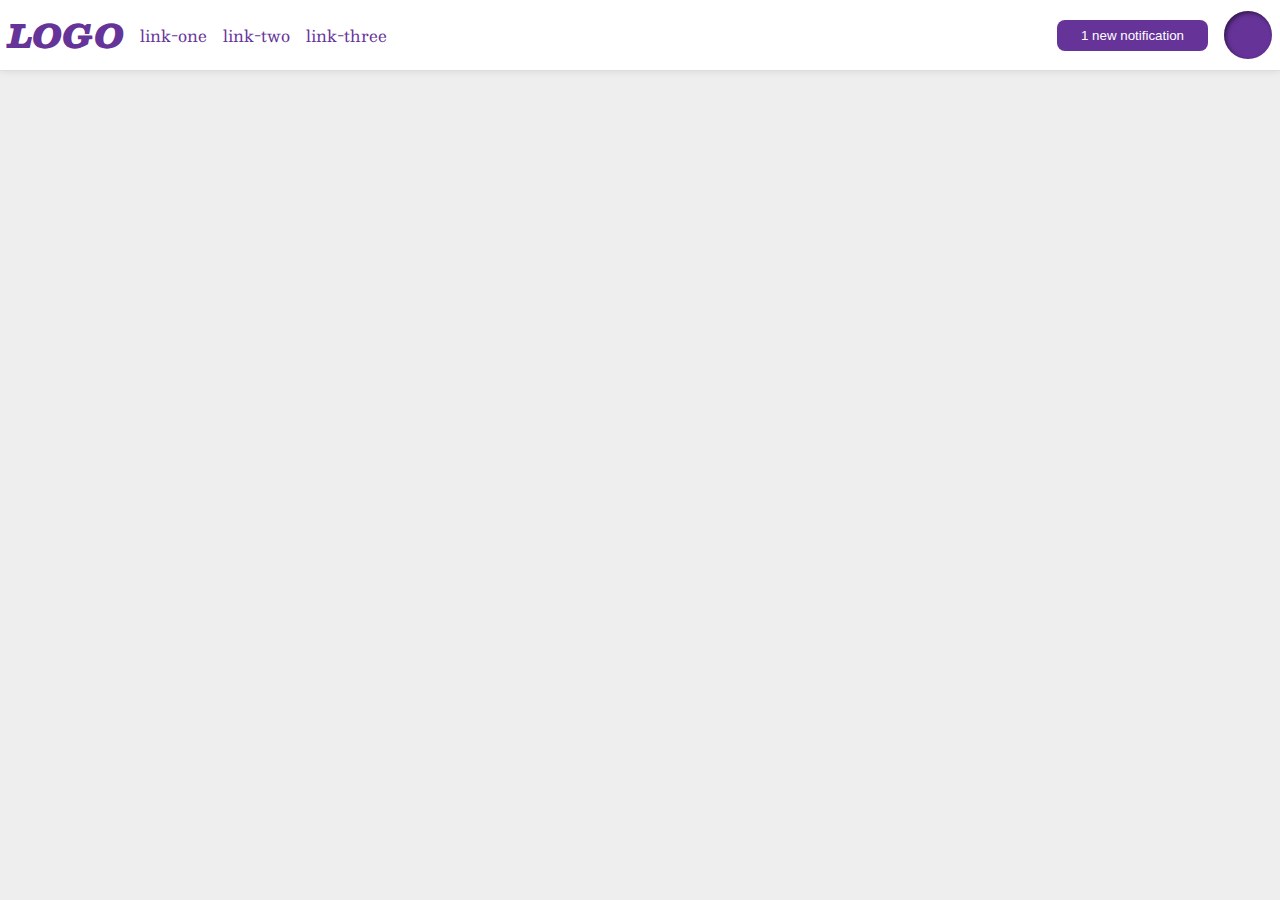
<file: flex/03-flex-header-2/index.html>
<!DOCTYPE html>
<html lang="en">
  <head>
    <meta charset="UTF-8">
    <meta http-equiv="X-UA-Compatible" content="IE=edge">
    <meta name="viewport" content="width=device-width, initial-scale=1.0">
    <title>Flex Header 2</title>
    <link rel="stylesheet" href="style.css">
  </head>
  <body>
    <div class="header">
      <div class="container">
        <div class="logo">
          LOGO
        </div>
        <ul class="links">
          <li><a href="google.com">link-one</a></li>
          <li><a href="google.com">link-two</a></li>
          <li><a href="google.com">link-three</a></li>
        </ul>
      </div>
      <div class="container">
        <button class="notifications">
          1 new notification
        </button>
        <div class="profile-image"></div>
      </div>
    </div>
  </body>
</html>
</file>
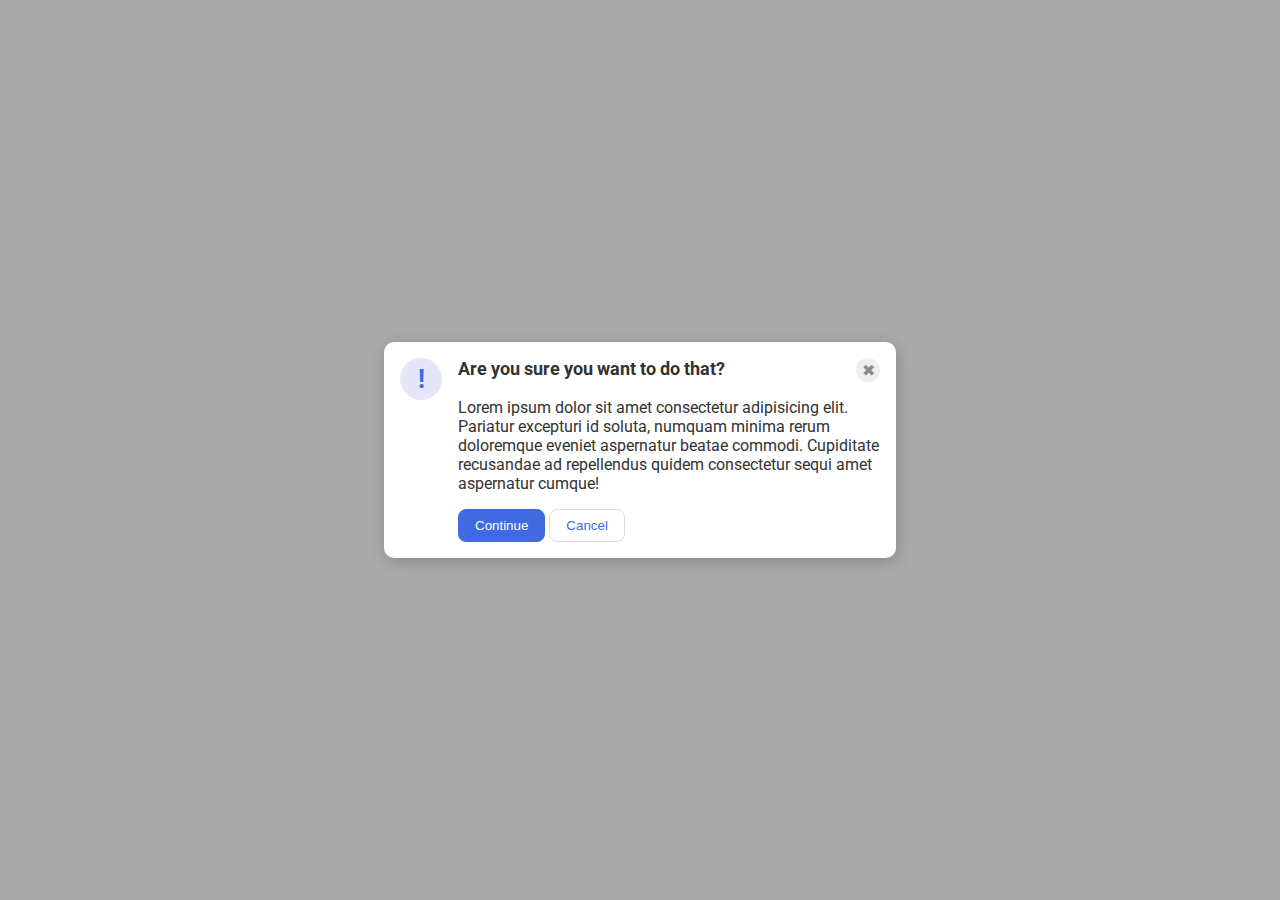
<file: flex/05-flex-modal/index.html>
<!DOCTYPE html>
<html lang="en">
  <head>
    <meta charset="UTF-8">
    <meta http-equiv="X-UA-Compatible" content="IE=edge">
    <meta name="viewport" content="width=device-width, initial-scale=1.0">
    <link rel="stylesheet" href="style.css">
    <title>Modal</title>
  </head>
  <body>
    <div class="modal">
      <div class="icon">!</div>
      <div class="modal-container">
        <div class="modal-header">
          <div class="header">Are you sure you want to do that?</div>
          <div class="close-button">✖</div>
        </div>
        <div class="modal-body">
          <div class="text">Lorem ipsum dolor sit amet consectetur adipisicing elit. Pariatur excepturi id soluta, numquam minima rerum doloremque eveniet aspernatur beatae commodi. Cupiditate recusandae ad repellendus quidem consectetur sequi amet aspernatur cumque!</div>
        </div>
        <div class="modal-footer">
          <button class="continue">Continue</button>
          <button class="cancel">Cancel</button>
        </div>
      </div>
    </div>
  </body>
</html>
</file>
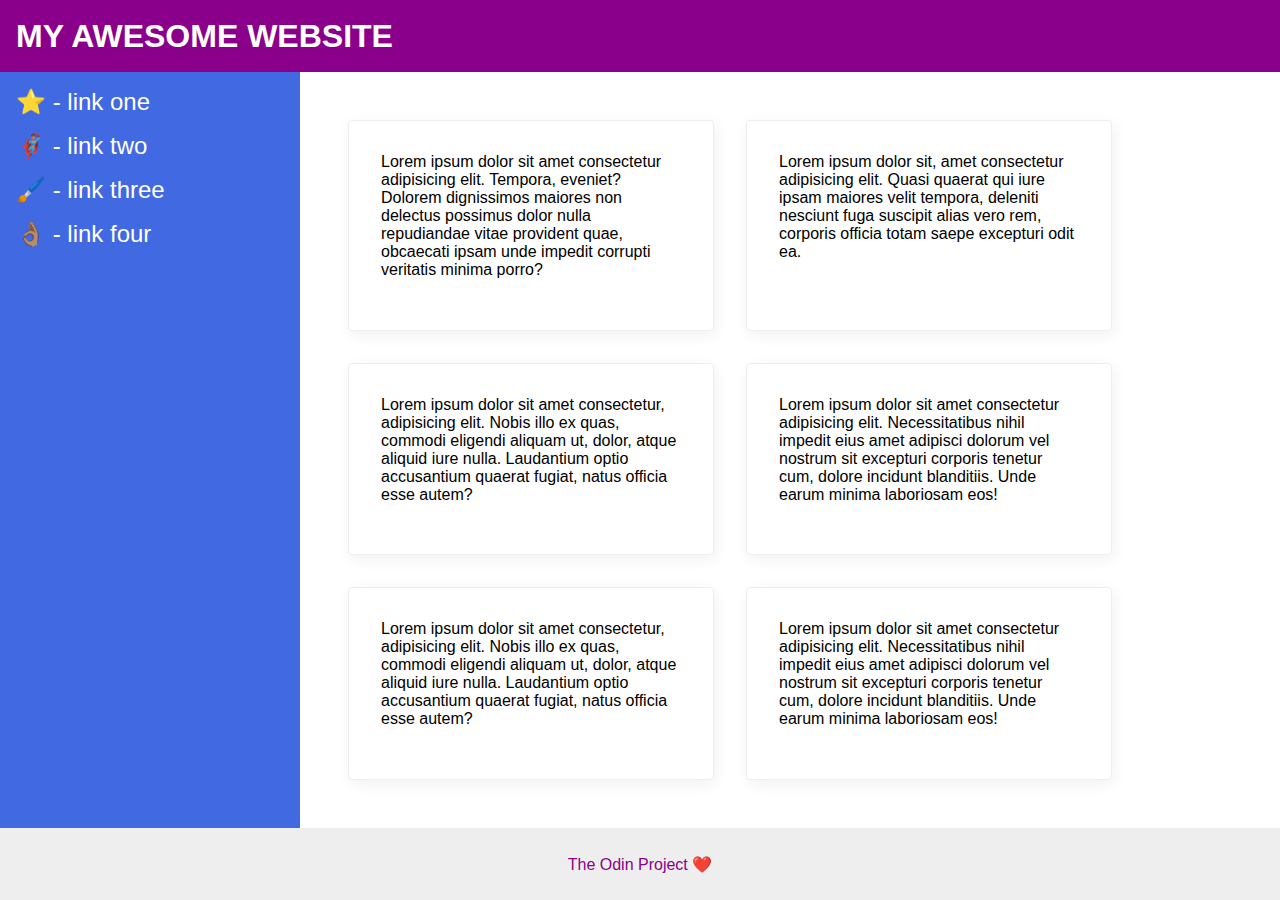
<file: flex/07-flex-layout-2/index.html>
<!DOCTYPE html>
<html lang="en">
  <head>
    <meta charset="UTF-8">
    <meta http-equiv="X-UA-Compatible" content="IE=edge">
    <meta name="viewport" content="width=device-width, initial-scale=1.0">
    <title>The Holy Grail</title>
    <link rel="stylesheet" href="style.css">
  </head>
  <body>
    <div class="header">
      MY AWESOME WEBSITE
    </div>
    
    <div class="body-container">
      <div class="sidebar">
        <ul>
          <li><a href="#">⭐ - link one</a></li>
          <li><a href="#">🦸🏽‍♂️ - link two</a></li>
          <li><a href="#">🖌️ - link three</a></li>
          <li><a href="#">👌🏽 - link four</a></li>
        </ul>
      </div>
  
      <div class="cards-container">
        <div class="card">Lorem ipsum dolor sit amet consectetur adipisicing elit. Tempora, eveniet? Dolorem dignissimos maiores non delectus possimus dolor nulla repudiandae vitae provident quae, obcaecati ipsam unde impedit corrupti veritatis minima porro?</div>
        <div class="card">Lorem ipsum dolor sit, amet consectetur adipisicing elit. Quasi quaerat qui iure ipsam maiores velit tempora, deleniti nesciunt fuga suscipit alias vero rem, corporis officia totam saepe excepturi odit ea.</div>
        <div class="card">Lorem ipsum dolor sit amet consectetur, adipisicing elit. Nobis illo ex quas, commodi eligendi aliquam ut, dolor, atque aliquid iure nulla. Laudantium optio accusantium quaerat fugiat, natus officia esse autem?</div>
        <div class="card">Lorem ipsum dolor sit amet consectetur adipisicing elit. Necessitatibus nihil impedit eius amet adipisci dolorum vel nostrum sit excepturi corporis tenetur cum, dolore incidunt blanditiis. Unde earum minima laboriosam eos!</div>
        <div class="card">Lorem ipsum dolor sit amet consectetur, adipisicing elit. Nobis illo ex quas, commodi eligendi aliquam ut, dolor, atque aliquid iure nulla. Laudantium optio accusantium quaerat fugiat, natus officia esse autem?</div>
        <div class="card">Lorem ipsum dolor sit amet consectetur adipisicing elit. Necessitatibus nihil impedit eius amet adipisci dolorum vel nostrum sit excepturi corporis tenetur cum, dolore incidunt blanditiis. Unde earum minima laboriosam eos!</div>
      </div>
    </div>
    
    <div class="footer">
      The Odin Project ❤️
    </div>
  </body>
</html>
</file>
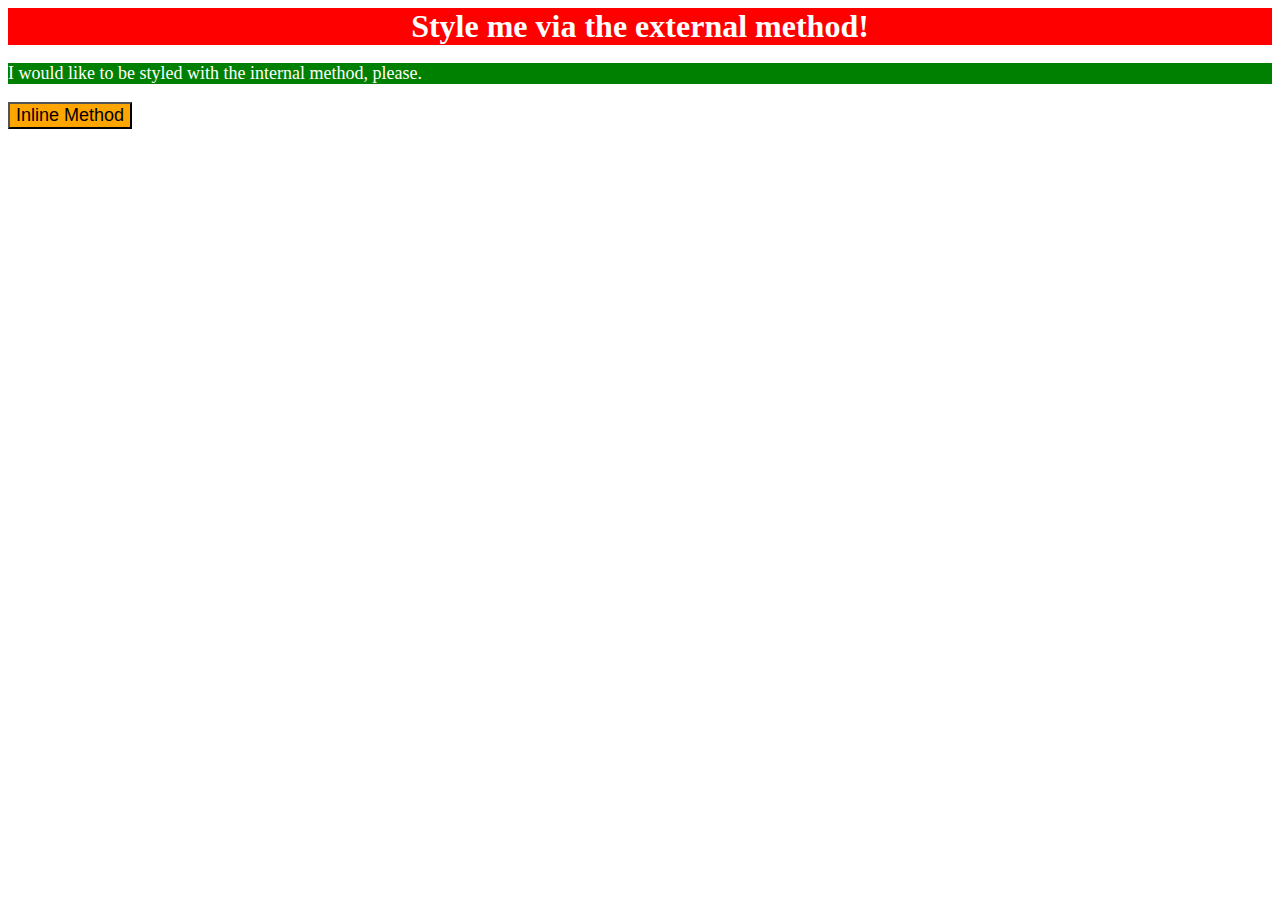
<file: foundations/01-css-methods/index.html>
<!DOCTYPE html>
<html lang="en">
  <head>
    <meta charset="UTF-8">
    <meta http-equiv="X-UA-Compatible" content="IE=edge">
    <meta name="viewport" content="width=device-width, initial-scale=1.0">
    <title>Methods for Adding CSS</title>
    <link rel="stylesheet" href="style.css">
  
    <style>
      p {
        background-color: green;
        color: white;
        font-size: 18px;
      }
    </style>

  </head>
  <body>
    <div>Style me via the external method!</div>
    <p>I would like to be styled with the internal method, please.</p>
    <button style="background-color: orange; font-size: 18px;">Inline Method</button>
  </body>
</html>
</file>
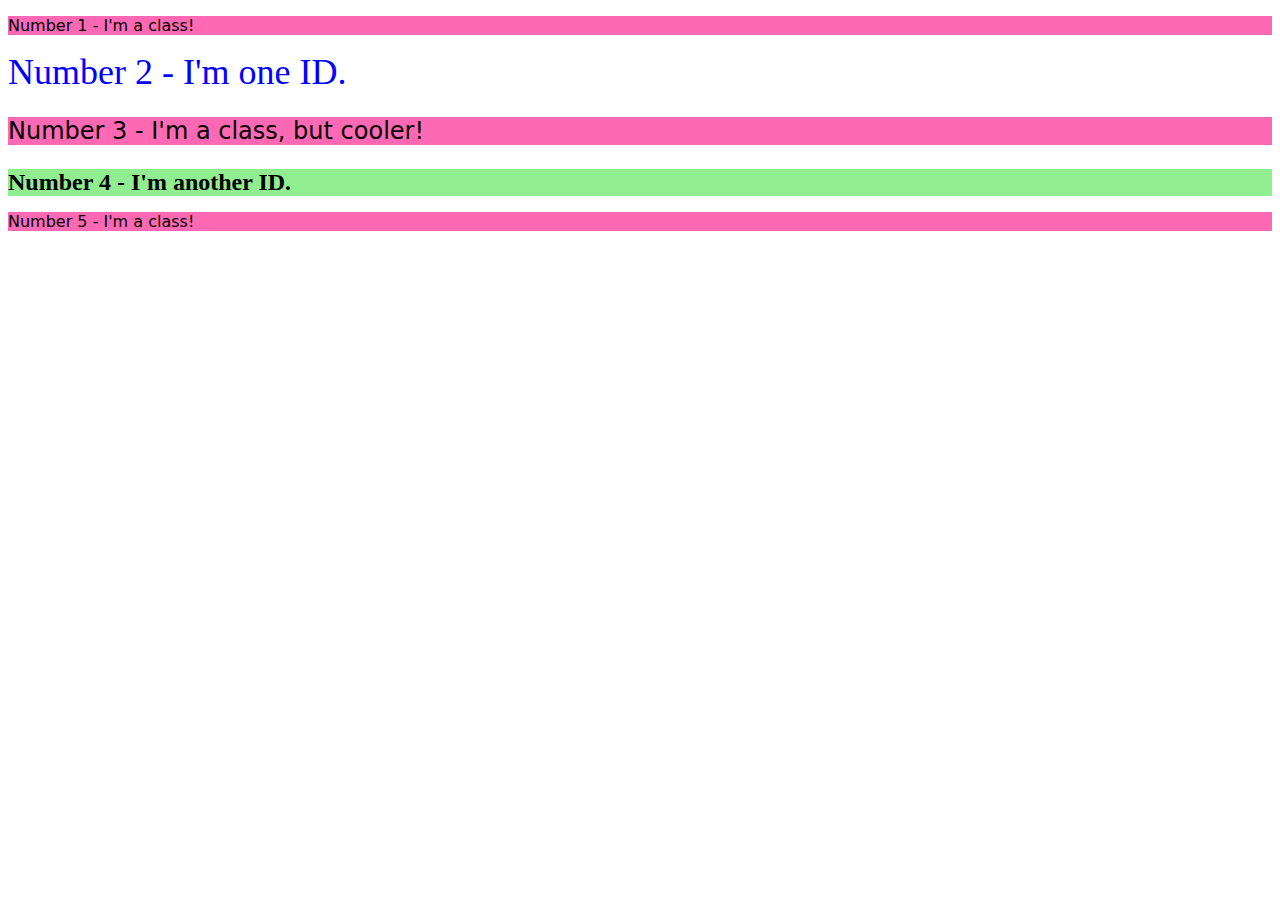
<file: foundations/02-class-id-selectors/index.html>
<!DOCTYPE html>
<html lang="en">
  <head>
    <meta charset="UTF-8">
    <meta http-equiv="X-UA-Compatible" content="IE=edge">
    <meta name="viewport" content="width=device-width, initial-scale=1.0">
    <title>Class and ID Selectors</title>
    <link rel="stylesheet" href="style.css">
  </head>
  <body>
    <p class="odd">Number 1 - I'm a class!</p>
    <div id="number2">Number 2 - I'm one ID.</div>
    <p class="odd odd-biggertext">Number 3 - I'm a class, but cooler!</p>
    <div id="number4">Number 4 - I'm another ID.</div>
    <p class="odd">Number 5 - I'm a class!</p>
  </body>
</html>
</file>
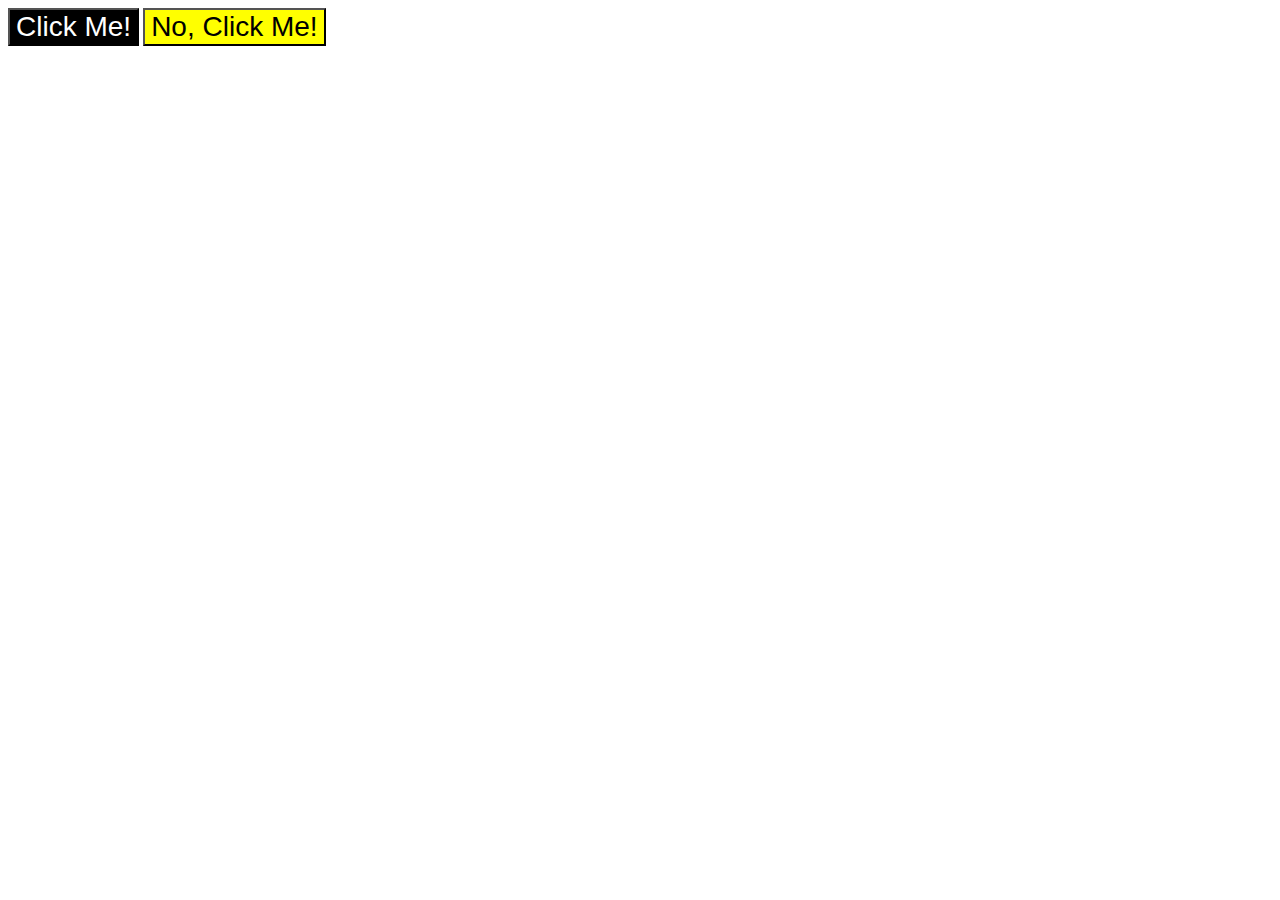
<file: foundations/03-grouping-selectors/index.html>
<!DOCTYPE html>
<html lang="en">
  <head>
    <meta charset="UTF-8">
    <meta http-equiv="X-UA-Compatible" content="IE=edge">
    <meta name="viewport" content="width=device-width, initial-scale=1.0">
    <title>Grouping Selectors</title>
    <link rel="stylesheet" href="style.css">
  </head>
  <body>
    <button class="blackbutton">Click Me!</button>
    <button class="yellowbutton">No, Click Me!</button>
  </body>
</html>
</file>
<file: flex/03-flex-header-2/style.css>
/* this is some magical font-importing.  
you'll learn about it later. */
@import url("https://fonts.googleapis.com/css2?family=Besley:ital,wght@0,400;1,900&display=swap");

body {
  margin: 0;
  background: #eee;
  font-family: Besley, serif;
}

.header {
  background: white;
  border-bottom: 1px solid #ddd;
  box-shadow: 0 0 8px rgba(0, 0, 0, 0.1);

  display: flex;
  justify-content: space-between;
  padding: 8px;
}

.profile-image {
  background: rebeccapurple;
  box-shadow: inset 2px 2px 4px rgba(0, 0, 0, 0.5);
  border-radius: 50%;
  width: 48px;
  height: 48px;
}

.logo {
  color: rebeccapurple;
  font-size: 32px;
  font-weight: 900;
  font-style: italic;
}

button {
  border: none;
  border-radius: 8px;
  background: rebeccapurple;
  color: white;
  padding: 8px 24px;
}

a {
  /* this removes the line under our links */
  text-decoration: none;
  color: rebeccapurple;
}

ul {
  list-style-type: none;
  display: flex;
  margin: 0;
  padding: 0;
  gap: 16px;
  color: purple;
}

.container {
  display: flex;
  align-items: center;
  gap: 16px;
}
</file>
<file: flex/05-flex-modal/style.css>
@import url("https://fonts.googleapis.com/css2?family=Roboto:wght@400;700&display=swap");

html,
body {
  height: 100%;
}

body {
  font-family: Roboto, sans-serif;
  margin: 0;
  background: #aaa;
  color: #333;
  /* I'll give you this one for free lol */
  display: flex;
  align-items: center;
  justify-content: center;
}

.modal {
  background: white;
  width: 480px;
  border-radius: 10px;
  box-shadow: 2px 4px 16px rgba(0, 0, 0, 0.2);

  display: flex;
  padding: 16px;
  gap: 16px;
}

.icon {
  color: royalblue;
  font-size: 26px;
  font-weight: 700;
  background: lavender;
  width: 42px;
  height: 42px;
  border-radius: 50%;
  display: flex;
  align-items: center;
  justify-content: center;
  flex-shrink: 0;
}

.close-button {
  background: #eee;
  border-radius: 50%;
  color: #888;
  font-weight: 400;
  font-size: 16px;
  height: 24px;
  width: 24px;
  display: flex;
  align-items: center;
  justify-content: center;
}

button {
  padding: 8px 16px;
  border-radius: 8px;
}

button.continue {
  background: royalblue;
  border: 1px solid royalblue;
  color: white;
}

button.cancel {
  background: white;
  border: 1px solid #ddd;
  color: royalblue;
}

.modal-container {
  display: flex;
  flex-direction: column;
  gap: 16px;
}

.modal-header {
  display: flex;
  justify-content: space-between;
}

.header {
  font-weight: bold;
  font-size: 18px;
}
</file>
<file: flex/07-flex-layout-2/style.css>
body {
  font-family: -apple-system, BlinkMacSystemFont, "Segoe UI", Roboto, Oxygen,
    Ubuntu, Cantarell, "Open Sans", "Helvetica Neue", sans-serif;
  margin: 0;
  min-height: 100vh;

  display: flex;
  flex-direction: column;
  justify-content: space-between;
}

.header {
  height: 72px;
  background: darkmagenta;
  color: white;
  font-size: 32px;
  font-weight: 900;
  padding-left: 16px;
  display: flex;
  align-items: center;
}

.footer {
  height: 72px;
  background: #eee;
  color: darkmagenta;
  display: flex;
  justify-content: center;
  align-items: center;
}

.sidebar {
  width: 300px;
  background: royalblue;
  box-sizing: border-box;
  color: white;
  padding: 16px;
  flex-shrink: 0;
}

a {
  text-decoration: none;
  color: white;
  font-size: 24px;
}

ul {
  list-style-type: none;
  margin: 0;
  padding: 0;
}

li {
  margin-bottom: 16px;
}

.card {
  border: 1px solid #eee;
  box-shadow: 2px 4px 16px rgba(0, 0, 0, 0.06);
  border-radius: 4px;
  padding: 32px;
  margin: 16px;
  width: 300px;
}

.body-container {
  display: flex;
  flex: 1;
}

.cards-container {
  display: flex;
  flex-wrap: wrap;
  padding: 32px;
}
</file>
<file: foundations/01-css-methods/style.css>
div {
  background-color: red;
  color: white;
  font-size: 32px;
  text-align: center;
  font-weight: bold;
}
</file>
<file: foundations/02-class-id-selectors/style.css>
.odd {
  background-color: hotpink;
  font-family: "Verdana", "DejaVu Sans", sans-serif;
}

.odd-biggertext {
  font-size: 24px;
}

#number2 {
  color: blue;
  font-size: 36px;
}

#number4 {
  background-color: lightgreen;
  font-size: 24px;
  font-weight: bold;
}
</file>
<file: foundations/03-grouping-selectors/style.css>
.blackbutton,
.yellowbutton {
  font-size: 28px;
  font-family: "Helvetica", "Times New Roman", sans-serif;
}

.blackbutton {
  background-color: black;
  color: white;
}

.yellowbutton {
  background-color: yellow;
}
</file>
